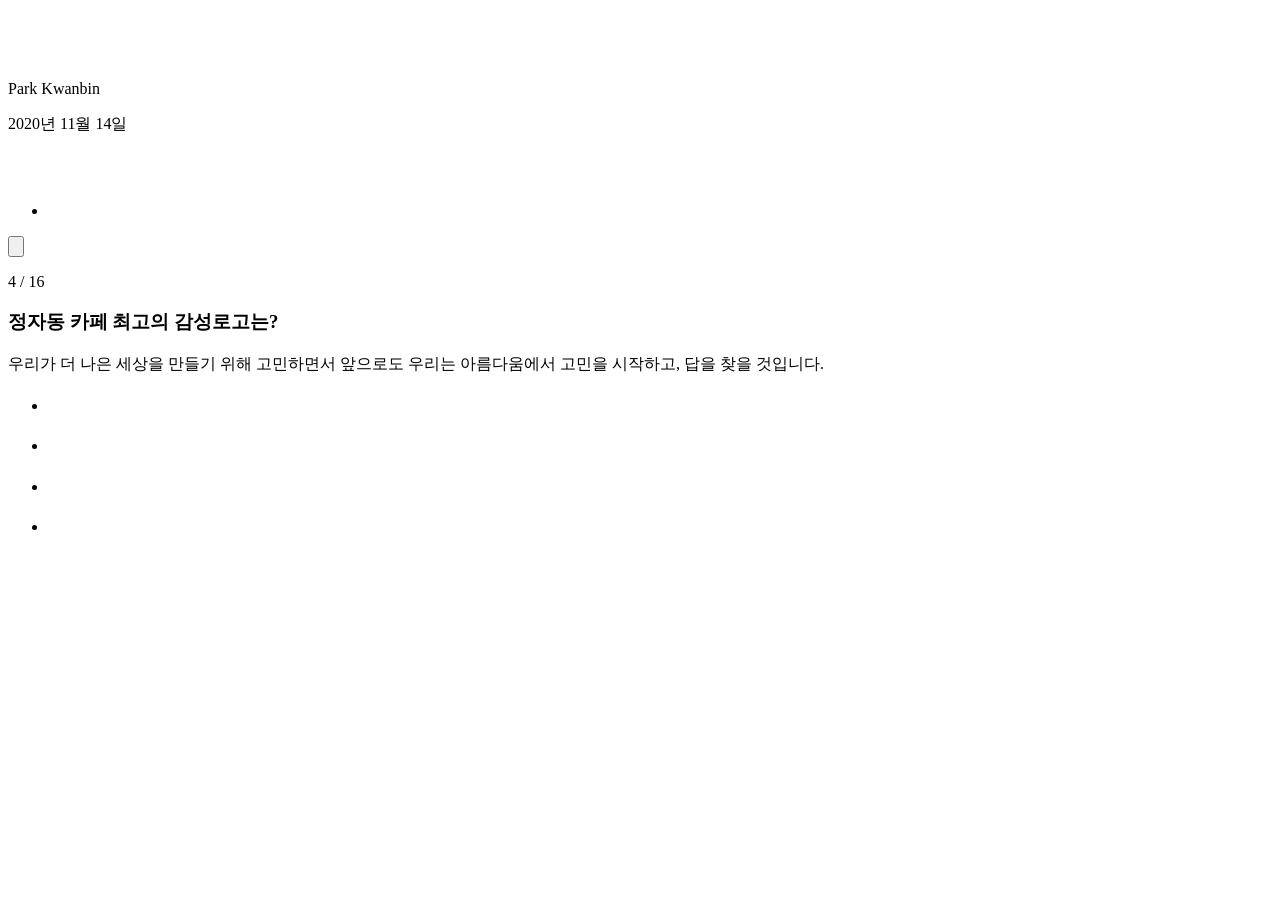
<file: src/main/resources/templates/index.html>
<!DOCTYPE html>
<html lang="en">
<head>
    <meta charset="UTF-8">
    <meta name="viewport" content="width=device-width, initial-scale=1.0">
    <meta http-equiv="X-UA-Compatible" content="ie=edge">
    <title>PIKIT</title>

    <link rel="stylesheet" th:href="@{/css/layout.css}" type="text/css" />
    <link rel="stylesheet" th:href="@{/css/bootstrap.min.css}" type="text/css" />
</head>
<body>
    <header>
        <div class="logo">
            <h1><a th:href="@{/}"><img th:src="@{/img/logo3.png}" alt="" /></a></h1>
        </div>
    </header>
    <div class="main_wrap clearfix">
        <div class="profile clearfix">
            <div class="profile_img"></div>
            <span>Park Kwanbin</span>
            <p>2020년 11월 14일</p>
        </div>
        <div class="share">
            <h2><a th:href="@{/}"><img th:src="@{/img/share_icon.png}" alt="" /></a></h2>
        </div>
        <div class="main">

            <ul class="clearfix">
                <li><img th:src="@{/img/choice1.png}" alt="" /></li>
            </ul>
            <div class="locate">
                <button><img th:src="@{/img/check.png}" alt="" /></button>
                <p>4 / 16</p>
            </div>
            <div class="main_text">
                <div class="title">
                    <a th:href="@{/}">
                        <h3>정자동 카페 최고의 감성로고는?</h3>
                    </a>
                </div>
                <div class="description">
                    <p>우리가 더 나은 세상을 만들기 위해 고민하면서 앞으로도 우리는 아름다움에서 고민을 시작하고, 답을 찾을 것입니다.</p>
                </div>
            </div>
        </div>
    </div>
    <footer>
        <ul class="clearfix">
            <li>
                <h5><a th:href="@{/}"><img th:src="@{/img/home.png}" alt="" /></a></h5>
            </li>
            <li>
                <h5><a th:href="@{/}"><img th:src="@{/img/plus.png}" alt="" /></a></h5>
            </li>
            <li>
                <h5><a th:href="@{/}"><img th:src="@{/img/bell.png}" alt="" /></a></h5>
            </li>
            <li>
                <h5><a th:href="@{/}"><img th:src="@{/img/user.png}" alt="" /></a></h5>
            </li>
        </ul>
    </footer>
    <script th:src="@{/js/jquery.min.js}"></script>
    <script th:src="@{/js/bootstrap.min.js}"></script>
</body>
</html>
</file>
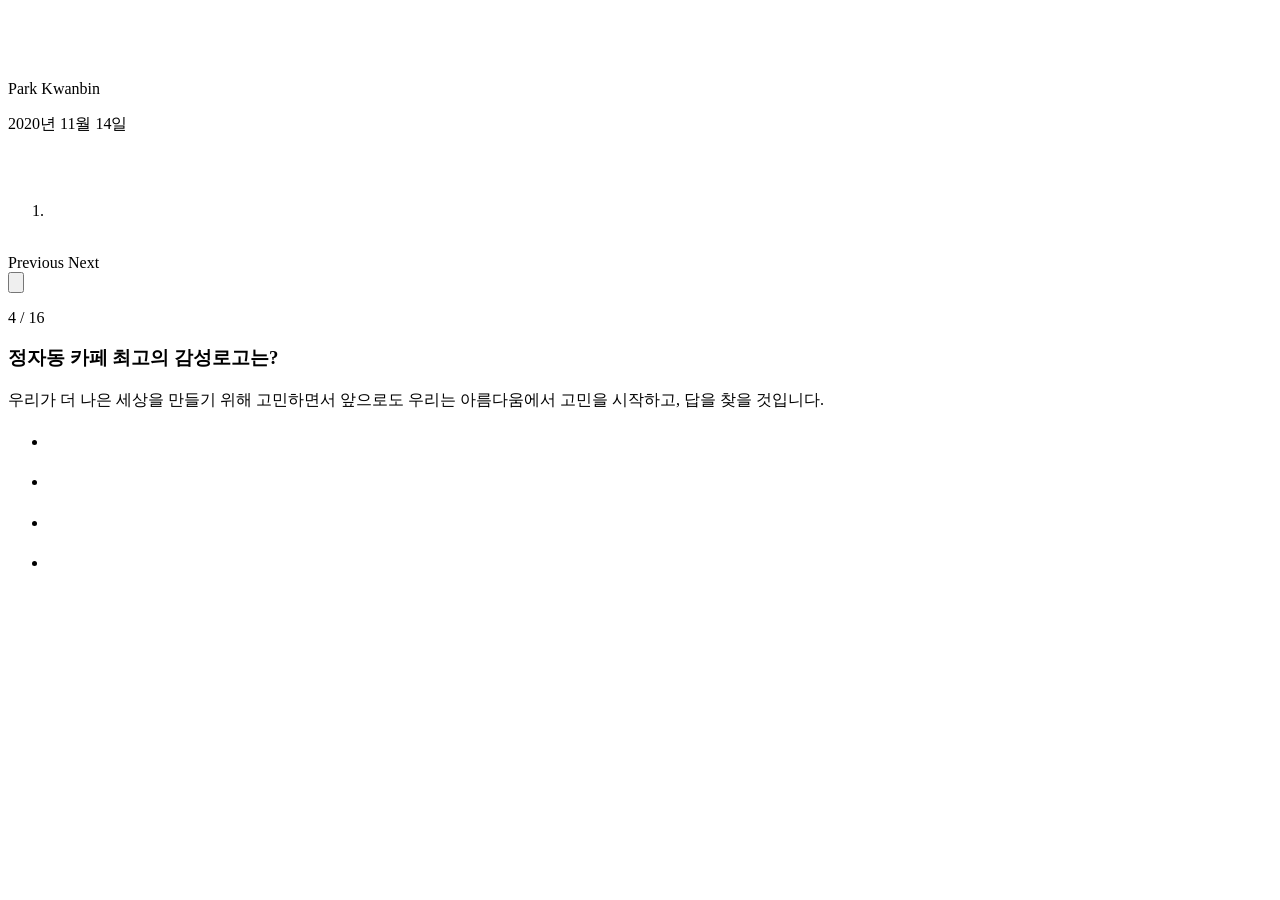
<file: src/main/resources/templates/article/index.html>
<!DOCTYPE html>
<html lang="en">
<head>
    <meta charset="UTF-8">
    <meta name="viewport" content="width=device-width, initial-scale=1.0">
    <meta http-equiv="X-UA-Compatible" content="ie=edge">
    <title>PIKIT</title>

    <link rel="stylesheet" th:href="@{/css/layout.css}" type="text/css" />
    <link rel="stylesheet" th:href="@{/css/bootstrap.min.css}" type="text/css" />
</head>
<body>
<header>
    <div class="logo">
        <h1><a th:href="@{/}"><img th:src="@{/img/logo3.png}" alt="" /></a></h1>
    </div>
</header>
<th:block th:each="articleWithPick : ${articlesWithPick}">
    <div class="main_wrap clearfix">
        <div class="profile clearfix">
            <div class="profile_img"></div>
            <span th:text="${articleWithPick.article.createdBy.name}">Park Kwanbin</span>
            <p th:text="${articleWithPick.article.createdDate}">2020년 11월 14일</p>
        </div>
        <div class="share">
            <h2><a th:href="@{/}"><img th:src="@{/img/share_icon.png}" alt="" /></a></h2>
        </div>

        <div class="main">
            <div th:id="'carousel-items-' + ${articleWithPick.article.id}" class="carousel slide" data-ride="carousel">
                <ol class="carousel-indicators">
                    <th:block th:each="item : ${articleWithPick.article.items}">
                        <li th:data-target="'#carousel-items-' + ${articleWithPick.article.id}" th:data-slide-to="${itemStat.index}" th:classappend="${itemStat.index} == 0 ? active"></li>
                    </th:block>
                </ol>
                <div class="carousel-inner">
                    <th:block th:each="item : ${articleWithPick.article.items}">
                        <div class="carousel-item" th:classappend="${itemStat.index} == 0 ? active">
                            <img class="d-block w-100" th:src="${item.url}" alt="">
                        </div>
                    </th:block>
                </div>
                <a class="carousel-control-prev" th:href="'#carousel-items-' + ${articleWithPick.article.id}" role="button" data-slide="prev">
                    <span class="carousel-control-prev-icon" aria-hidden="true"></span>
                    <span class="sr-only">Previous</span>
                </a>
                <a class="carousel-control-next" th:href="'#carousel-items-' + ${articleWithPick.article.id}" role="button" data-slide="next">
                    <span class="carousel-control-next-icon" aria-hidden="true"></span>
                    <span class="sr-only">Next</span>
                </a>
            </div>
            <div class="locate">
                <button><img th:src="@{/img/check.png}" alt="" /></button>
                <p>4 / 16</p>
            </div>

            <div class="main_text">
                <div class="title">
                    <a th:href="@{/}">
                        <h3 th:text="${articleWithPick.article.content}">정자동 카페 최고의 감성로고는?</h3>
                    </a>
                </div>
                <div class="description">
                    <p th:text="${articleWithPick.article.content}">우리가 더 나은 세상을 만들기 위해 고민하면서 앞으로도 우리는 아름다움에서 고민을 시작하고, 답을 찾을 것입니다.</p>
                </div>
            </div>
        </div>
    </div>
</th:block>

<footer>
    <ul class="clearfix">
        <li>
            <h5><a th:href="@{/}"><img th:src="@{/img/home.png}" alt="" /></a></h5>
        </li>
        <li>
            <h5><a th:href="@{/}"><img th:src="@{/img/plus.png}" alt="" /></a></h5>
        </li>
        <li>
            <h5><a th:href="@{/}"><img th:src="@{/img/bell.png}" alt="" /></a></h5>
        </li>
        <li>
            <h5><a th:href="@{/}"><img th:src="@{/img/user.png}" alt="" /></a></h5>
        </li>
    </ul>
</footer>
<script th:src="@{/js/jquery.min.js}"></script>
<script th:src="@{/js/bootstrap.min.js}"></script>
</body>
</html>
</file>
